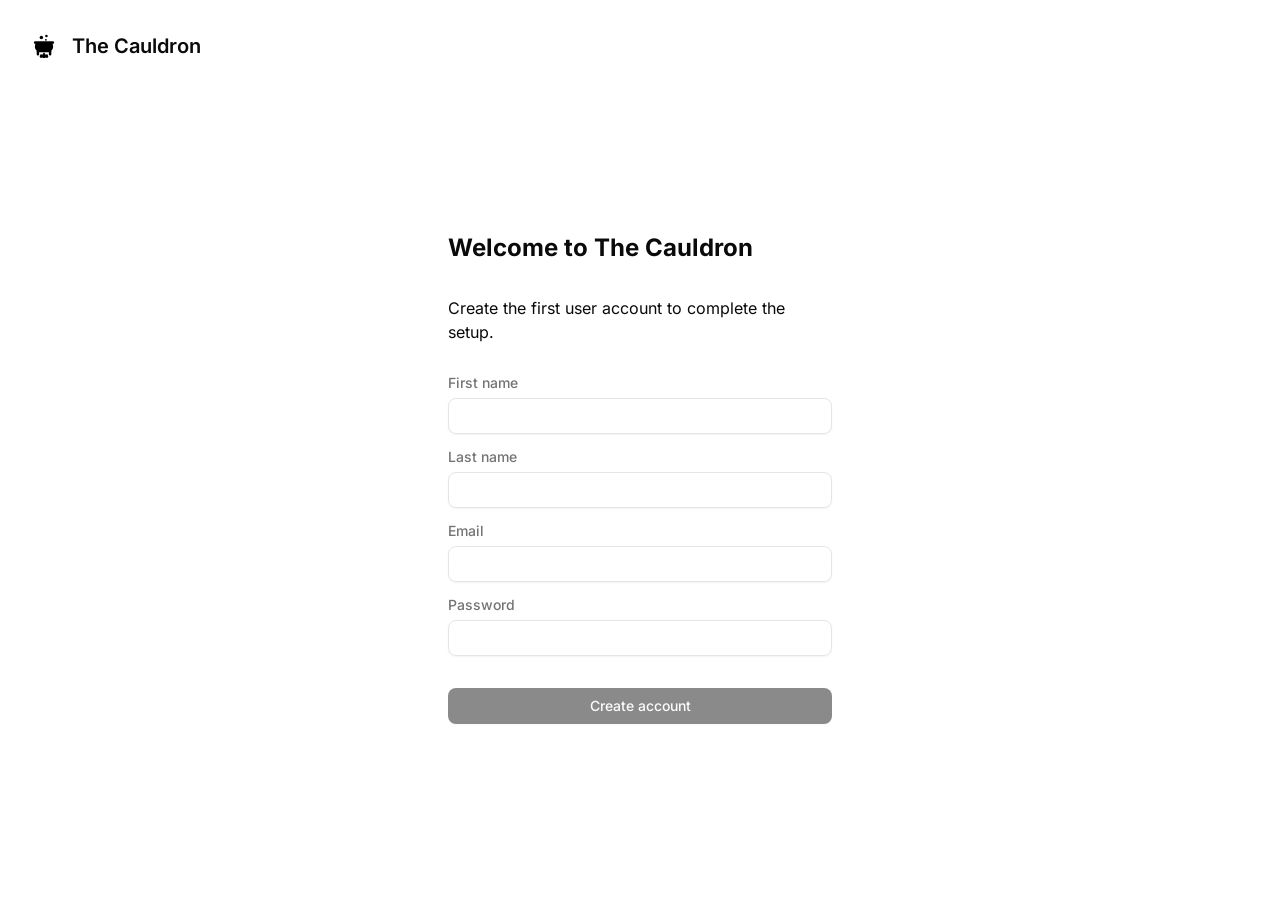
<file: index.html>
<!doctype html><html lang="en" translate="no" class="notranslate"><head><meta charset="utf-8"><meta name="viewport" content="minimum-scale=1,initial-scale=1,width=device-width"><meta name="theme-color" content="#000000"><meta name="google" content="notranslate"><meta name="mobile-web-app-capable" content="yes"><meta name="apple-mobile-web-app-capable" content="yes"><meta name="apple-mobile-web-app-status-bar-style" content="default"><link rel="manifest" href="./manifest.json"><link rel="icon shortcut" href="./favicon.ico"><link rel="apple-touch-icon" sizes="40x40" href="./appIcon/40.png"><link rel="apple-touch-icon" sizes="58x58" href="./appIcon/58.png"><link rel="apple-touch-icon" sizes="60x60" href="./appIcon/60.png"><link rel="apple-touch-icon" sizes="76x76" href="./appIcon/76.png"><link rel="apple-touch-icon" sizes="80x80" href="./appIcon/80.png"><link rel="apple-touch-icon" sizes="87x87" href="./appIcon/87.png"><link rel="apple-touch-icon" sizes="114x114" href="./appIcon/114.png"><link rel="apple-touch-icon" sizes="120x120" href="./appIcon/120.png"><link rel="apple-touch-icon" sizes="128x128" href="./appIcon/128.png"><link rel="apple-touch-icon" sizes="136x136" href="./appIcon/136.png"><link rel="apple-touch-icon" sizes="152x152" href="./appIcon/152.png"><link rel="apple-touch-icon" sizes="167x167" href="./appIcon/167.png"><link rel="apple-touch-icon" sizes="180x180" href="./appIcon/180.png"><link rel="apple-touch-icon" sizes="192x192" href="./appIcon/192.png"><link rel="apple-touch-icon" sizes="1024x1024" href="./appIcon/1024.png"><title>The Cauldron</title><style>body{margin:0;padding:0;font-family:sans-serif}button,input,select,textarea,a{touch-action:manipulation}.loader-container{background-color:#fafafa;flex-direction:column;justify-content:center;align-items:center;display:flex;position:absolute;inset:0}.loader,.loader:before,.loader:after{border-radius:50%}.loader{color:#283593;text-indent:-99999em;width:10em;height:10em;margin:55px auto;font-size:11px;position:relative;transform:translateZ(0);box-shadow:inset 0 0 0 1em}.loader:before,.loader:after{content:"";position:absolute}.loader:before{transform-origin:5.2em 5.1em;background:#fafafa;border-radius:10.2em 0 0 10.2em;width:5.2em;height:10.2em;animation:2s 1.5s infinite load2;top:-.1em;left:-.1em}.loader:after{transform-origin:0 5.1em;background:#fafafa;border-radius:0 10.2em 10.2em 0;width:5.2em;height:10.2em;animation:2s infinite load2;top:-.1em;left:5.1em}@keyframes load2{0%{transform:rotate(0)}to{transform:rotate(360deg)}}</style><script type="module" crossorigin src="./assets/index-2MXyckKY.js"></script><link rel="stylesheet" crossorigin href="./assets/index-C-5E309_.css"><script id="vite-plugin-pwa:register-sw" src="./registerSW.js"></script></head><body><div id="root"><div class="loader-container"><div class="loader">Loading...</div></div></div><noscript>You need to enable JavaScript to run this app.</noscript></body></html>
</file>
